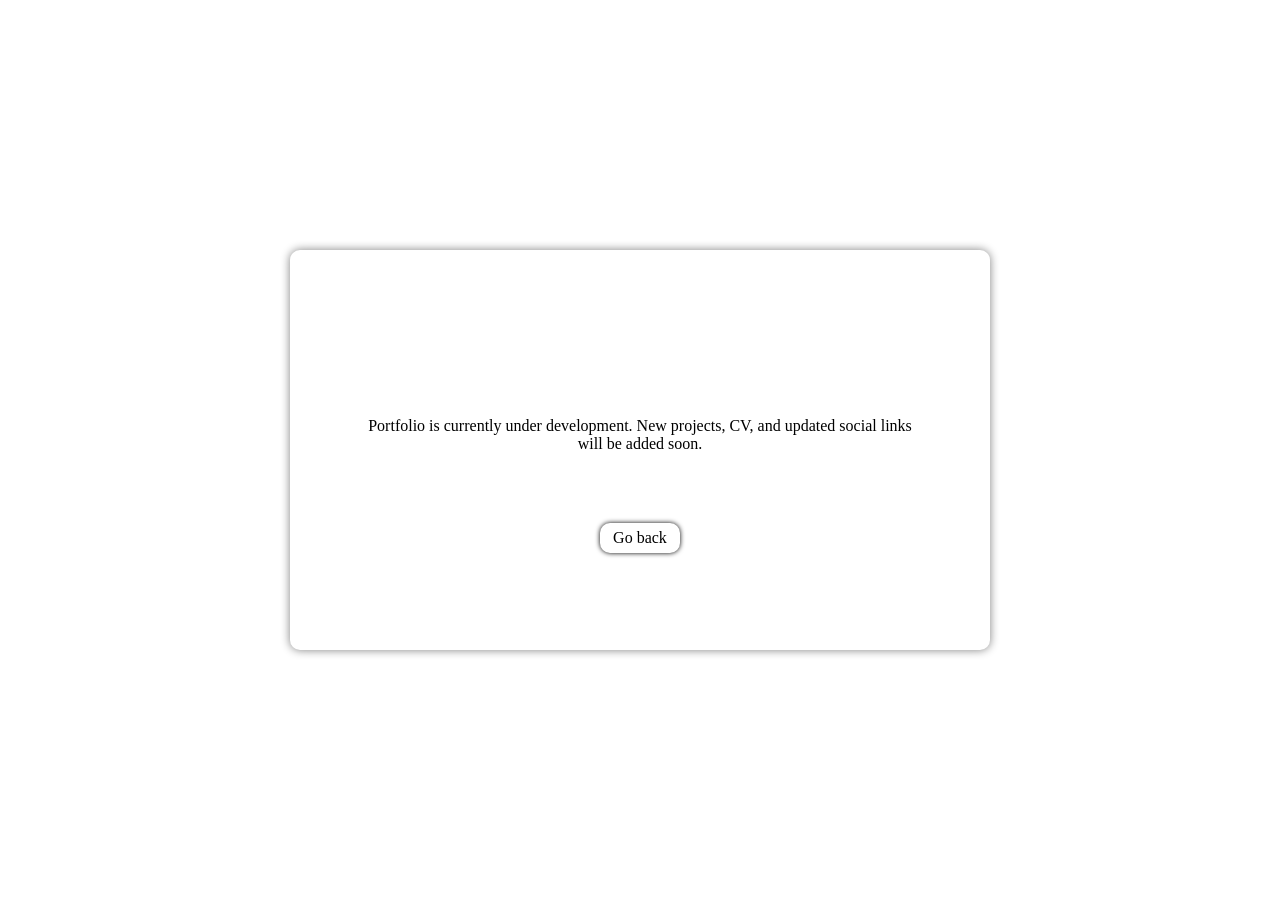
<file: temp.html>
<!DOCTYPE html>
<html lang="en">

<head>
    <meta charset="UTF-8">
    <meta name="viewport" content="width=device-width, initial-scale=1.0">
    <title>Document</title>
    <style>
        *{box-sizing: border-box; margin: 0; padding: 0;}
        body {display: flex;justify-content: center;align-items: center;height: 100vh; width: 100vw;}
        .cointainer {display: flex;height: 400px;width: 700px;border-radius: 10px;box-shadow: 0px 0px 10px grey;flex-direction: column;justify-content: center;}
        .card {margin: 10%;text-align: center;}
        a{align-self: center;text-decoration: none;color: black;display: flex;align-items: center;justify-content: center;height: 30px;width: 80px;border-radius: 10px;box-shadow: 0px 0px 5px black;transition: 0.3s;}
        a:hover{background-color: black;box-shadow: none;color: white;}
        @media (max-width: 768px) {.cointainer{height: 300px;width: 300px;}}
    </style>
</head>

<body>
    <main>
        <div class="cointainer">
            <div class="card">
                Portfolio is currently under development. New projects, CV, and updated social links will be added soon.
            </div>
            <a href="index.html">Go back</a>
        </div>
    </main>
</body>

</html>
</file>
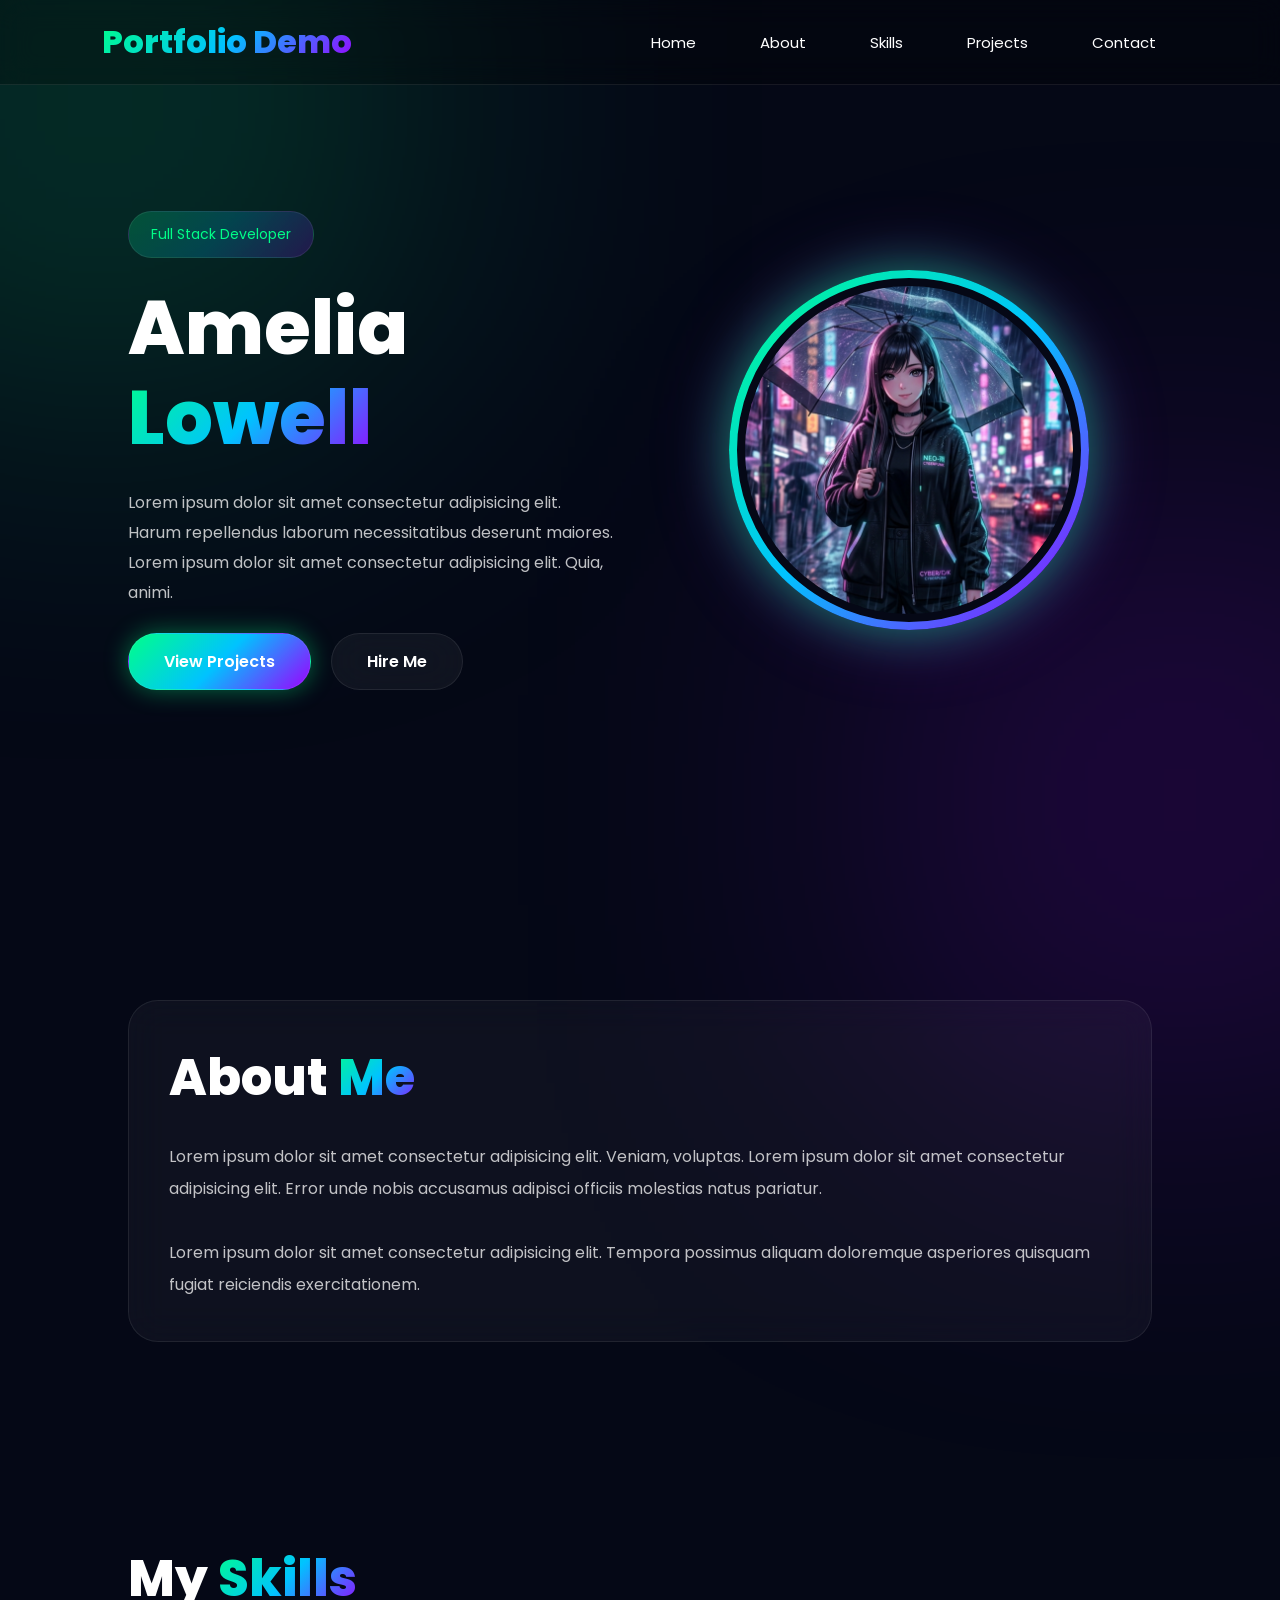
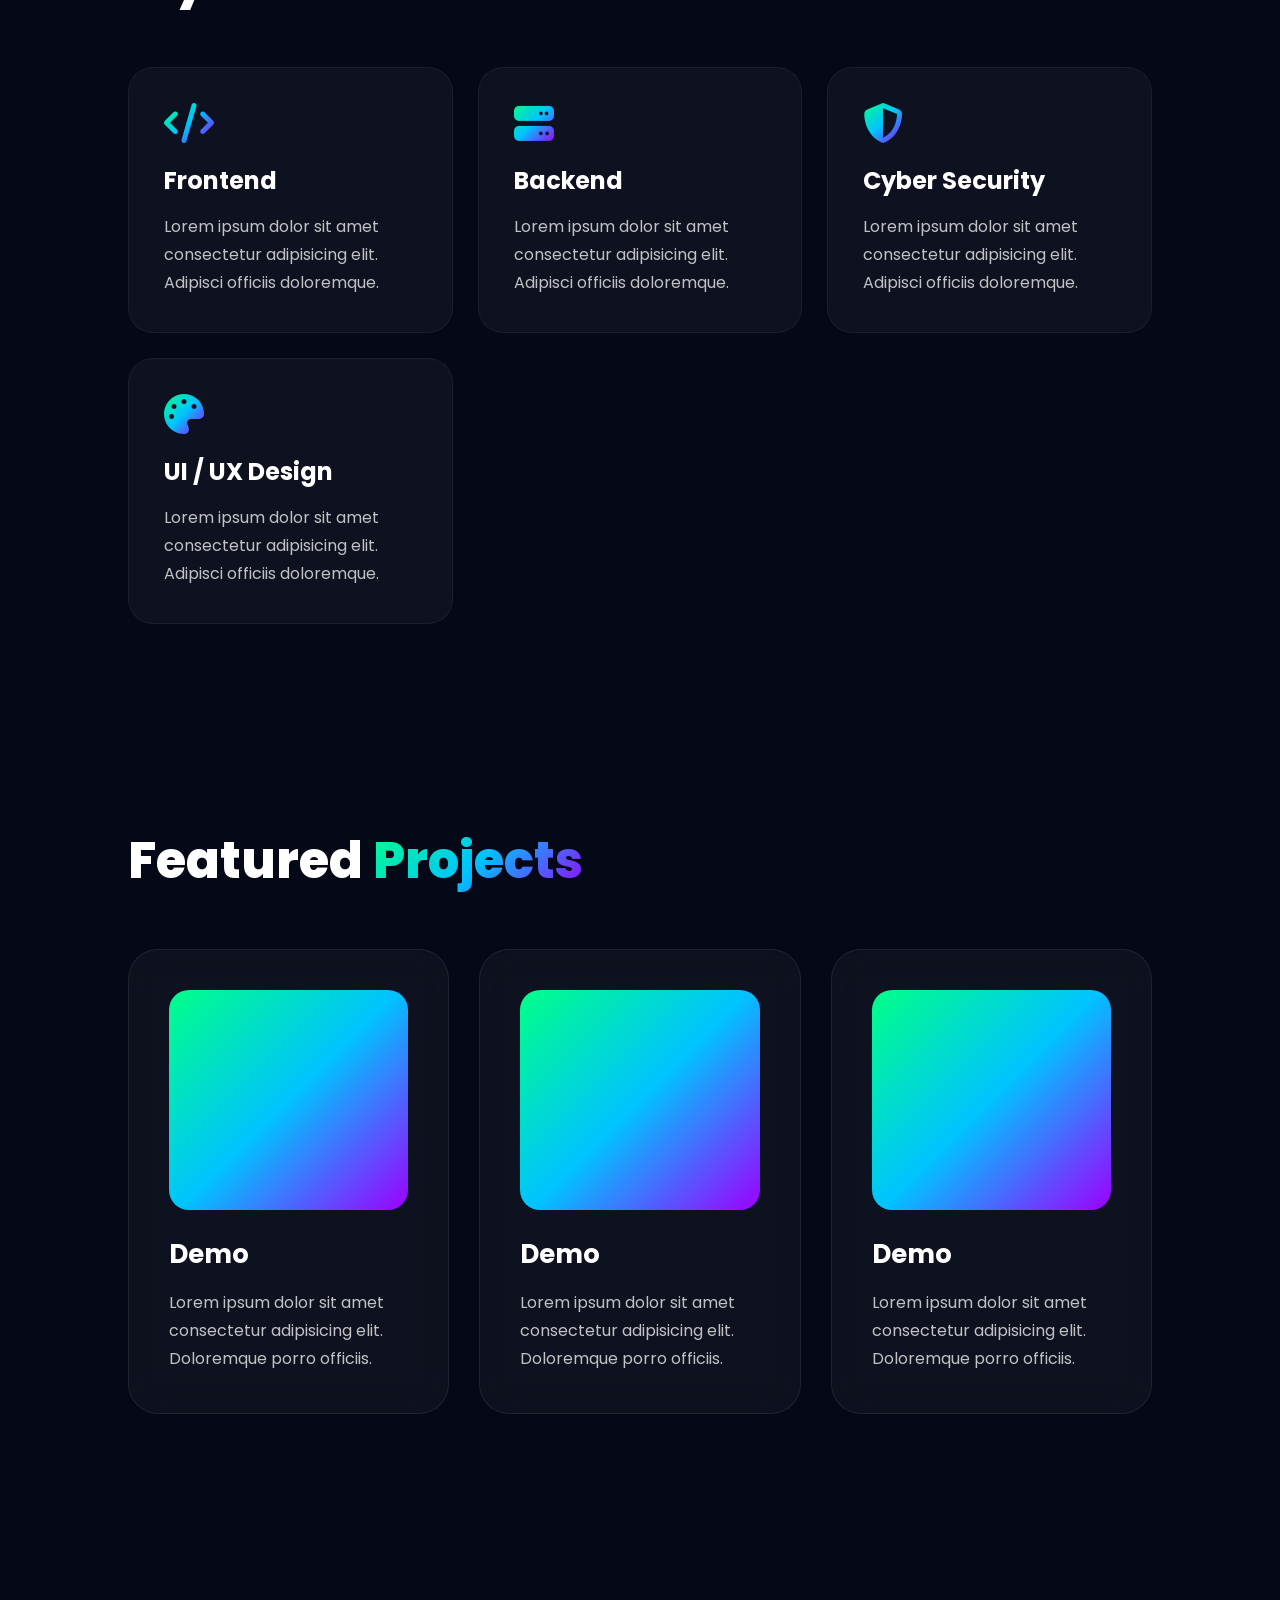
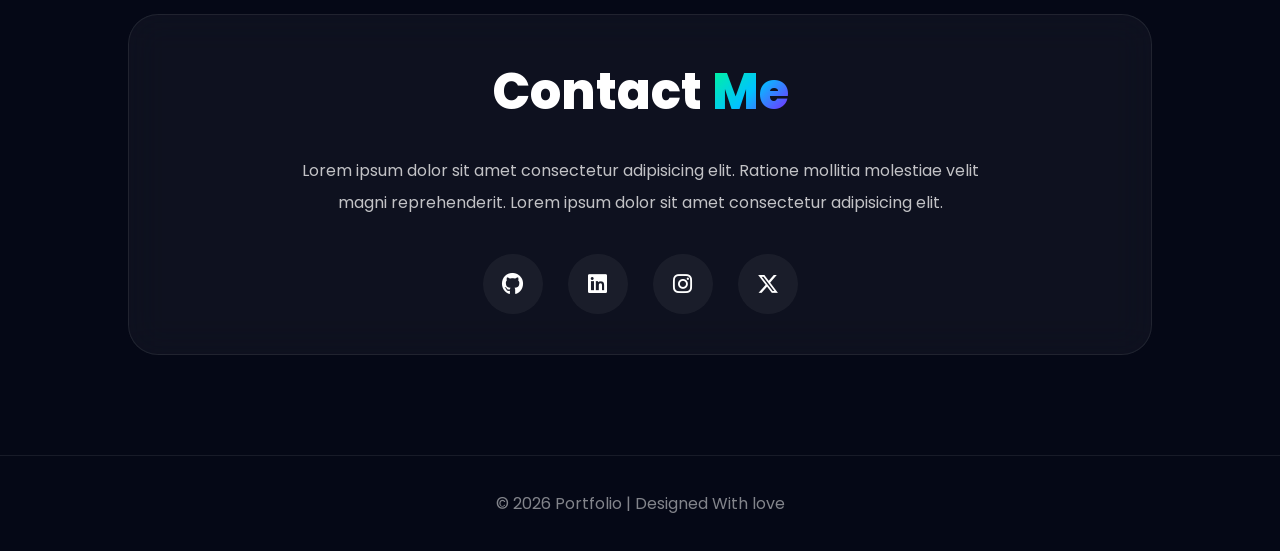
<file: projects/project_1/project_1.html>
<!DOCTYPE html>
<html lang="en">

<head>
    <meta charset="UTF-8" />
    <meta name="viewport" content="width=device-width, initial-scale=1.0" />

    <!-- Meta SEO -->
    <meta name="description"
        content="Modern Full Stack Developer Portfolio Website with smooth animations, glowing effects and responsive design.">
    <meta name="keywords" content="Portfolio, Full Stack Developer, Web Developer, Cyber Security">
    <meta name="author" content="Arman Hasan">

    <title>Portfolio</title>

    <!-- Font Awesome -->
    <link rel="stylesheet"
        href="https://cdnjs.cloudflare.com/ajax/libs/font-awesome/6.5.1/css/all.min.css" />

    <!-- Google Fonts -->
    <link
        href="https://fonts.googleapis.com/css2?family=Poppins:wght@300;400;500;600;700;800&display=swap"
        rel="stylesheet">

    <style>
        * {
            margin: 0;
            padding: 0;
            box-sizing: border-box;
            scroll-behavior: smooth;
        }

        :root {
            --bg: #050816;
            --glass: rgba(255, 255, 255, 0.05);
            --white: #ffffff;
            --text: rgba(255, 255, 255, 0.75);

            --gradient:
                linear-gradient(135deg,
                    #00ff88,
                    #00c3ff,
                    #9d00ff);

            --gradient2:
                linear-gradient(135deg,
                    rgba(0, 255, 136, 0.2),
                    rgba(0, 195, 255, 0.2),
                    rgba(157, 0, 255, 0.2));
        }

        body {
            font-family: "Poppins", sans-serif;
            background: var(--bg);
            overflow-x: hidden;
            color: white;
        }

        body::before {
            content: "";
            position: fixed;
            width: 500px;
            height: 500px;
            background: #00ff88;
            filter: blur(180px);
            top: -150px;
            left: -150px;
            opacity: 0.25;
            z-index: -1;
        }

        body::after {
            content: "";
            position: fixed;
            width: 500px;
            height: 500px;
            background: #9d00ff;
            filter: blur(180px);
            bottom: -150px;
            right: -150px;
            opacity: 0.25;
            z-index: -1;
        }

        section {
            padding: 100px 10%;
        }

        /* HEADER */

        header {
            width: 100%;
            height: 85px;
            position: fixed;
            top: 0;
            left: 0;
            backdrop-filter: blur(15px);
            background: rgba(0, 0, 0, 0.25);
            border-bottom: 1px solid rgba(255, 255, 255, 0.08);
            display: flex;
            align-items: center;
            justify-content: space-between;
            padding: 0 8%;
            z-index: 999;
        }

        .logo {
            font-size: 32px;
            font-weight: 800;
            background: var(--gradient);
            -webkit-background-clip: text;
            -webkit-text-fill-color: transparent;
        }

        nav {
            display: flex;
            gap: 20px;
        }

        nav a {
            text-decoration: none;
            color: white;
            padding: 10px 22px;
            border-radius: 40px;
            transition: 0.4s;
            font-size: 15px;
        }

        nav a:hover {
            background: var(--gradient);
            box-shadow: 0 0 25px rgba(0, 255, 136, 0.5);
            transform: translateY(-3px);
        }

        /* HERO */

        .hero {
            min-height: 100vh;
            display: flex;
            align-items: center;
            justify-content: space-between;
            gap: 50px;
        }

        .hero-left {
            flex: 1;
            animation: fadeUp 1s ease;
        }

        .tag {
            display: inline-block;
            padding: 12px 22px;
            border-radius: 50px;
            background: var(--gradient2);
            border: 1px solid rgba(255, 255, 255, 0.08);
            margin-bottom: 25px;
            color: #00ff88;
            font-size: 14px;
        }

        .hero h1 {
            font-size: 75px;
            line-height: 90px;
            font-weight: 800;
        }

        .gradient-text {
            background: var(--gradient);
            -webkit-background-clip: text;
            -webkit-text-fill-color: transparent;
        }

        .hero p {
            color: var(--text);
            margin: 25px 0;
            line-height: 30px;
            font-size: 16px;
            max-width: 650px;
        }

        .btn-row {
            display: flex;
            gap: 20px;
            flex-wrap: wrap;
        }

        .btn {
            text-decoration: none;
            padding: 15px 35px;
            border-radius: 50px;
            color: white;
            font-weight: 600;
            transition: 0.4s;
            border: 1px solid rgba(255, 255, 255, 0.08);
        }

        .btn-primary {
            background: var(--gradient);
            box-shadow: 0 0 25px rgba(0, 255, 136, 0.4);
        }

        .btn-secondary {
            background: rgba(255, 255, 255, 0.05);
            backdrop-filter: blur(20px);
        }

        .btn:hover {
            transform: translateY(-5px) scale(1.03);
        }

        .hero-right {
            flex: 1;
            display: flex;
            justify-content: center;
            animation: float 4s ease-in-out infinite;
        }

        .profile-card {
            width: 360px;
            height: 360px;
            border-radius: 50%;
            padding: 8px;
            background: var(--gradient);
            box-shadow:
                0 0 50px rgba(0, 255, 136, 0.5),
                0 0 80px rgba(157, 0, 255, 0.3);
        }

        .profile-img {
            width: 100%;
            height: 100%;
            border-radius: 50%;
            background-image: url("photo.png");
            background-size: cover;
            background-position: center;
            border: 8px solid #050816;
        }

        /* CARDS */

        .glass-card {
            background: rgba(255, 255, 255, 0.04);
            border: 1px solid rgba(255, 255, 255, 0.08);
            backdrop-filter: blur(18px);
            border-radius: 30px;
            padding: 40px;
            transition: 0.5s;
        }

        .glass-card:hover {
            transform: translateY(-10px);
            box-shadow:
                0 0 30px rgba(0, 255, 136, 0.15),
                0 0 60px rgba(157, 0, 255, 0.12);
        }

        .section-title {
            font-size: 50px;
            margin-bottom: 25px;
            font-weight: 800;
        }

        .section-title span {
            background: var(--gradient);
            -webkit-background-clip: text;
            -webkit-text-fill-color: transparent;
        }

        .section-text {
            color: var(--text);
            line-height: 32px;
        }

        /* SKILLS */

        .skills-grid {
            margin-top: 50px;
            display: grid;
            grid-template-columns: repeat(auto-fit, minmax(240px, 1fr));
            gap: 25px;
        }

        .skill-box {
            padding: 35px;
            border-radius: 25px;
            background: rgba(255, 255, 255, 0.04);
            border: 1px solid rgba(255, 255, 255, 0.06);
            transition: 0.4s;
        }

        .skill-box:hover {
            transform: translateY(-8px);
            box-shadow: 0 0 30px rgba(0, 255, 136, 0.2);
        }

        .skill-box i {
            font-size: 40px;
            margin-bottom: 20px;
            background: var(--gradient);
            -webkit-background-clip: text;
            -webkit-text-fill-color: transparent;
        }

        .skill-box h3 {
            margin-bottom: 15px;
            font-size: 24px;
        }

        .skill-box p {
            color: var(--text);
            line-height: 28px;
        }

        /* PROJECTS */

        .project-grid {
            margin-top: 50px;
            display: grid;
            grid-template-columns: repeat(auto-fit, minmax(300px, 1fr));
            gap: 30px;
        }

        .project-card {
            overflow: hidden;
            position: relative;
        }

        .project-image {
            height: 220px;
            border-radius: 20px;
            background: var(--gradient);
            margin-bottom: 25px;
        }

        .project-card h3 {
            font-size: 26px;
            margin-bottom: 15px;
        }

        .project-card p {
            color: var(--text);
            line-height: 28px;
        }

        /* CONTACT */

        .contact-box {
            text-align: center;
        }

        .contact-box p {
            max-width: 700px;
            margin: auto;
            color: var(--text);
            line-height: 32px;
        }

        .social-row {
            display: flex;
            justify-content: center;
            gap: 25px;
            margin-top: 35px;
            flex-wrap: wrap;
        }

        .social-row a {
            width: 60px;
            height: 60px;
            border-radius: 50%;
            display: flex;
            align-items: center;
            justify-content: center;
            text-decoration: none;
            color: white;
            font-size: 22px;
            background: rgba(255, 255, 255, 0.05);
            transition: 0.4s;
        }

        .social-row a:hover {
            background: var(--gradient);
            transform: translateY(-8px) rotate(360deg);
            box-shadow: 0 0 30px rgba(0, 255, 136, 0.4);
        }

        /* FOOTER */

        footer {
            padding: 35px;
            text-align: center;
            color: rgba(255, 255, 255, 0.5);
            border-top: 1px solid rgba(255, 255, 255, 0.08);
        }

        /* ANIMATION */

        @keyframes float {
            0% {
                transform: translateY(0px);
            }

            50% {
                transform: translateY(-20px);
            }

            100% {
                transform: translateY(0px);
            }
        }

        @keyframes fadeUp {
            from {
                opacity: 0;
                transform: translateY(60px);
            }

            to {
                opacity: 1;
                transform: translateY(0);
            }
        }

        /* RESPONSIVE */

        @media(max-width: 950px) {

            .hero {
                flex-direction: column-reverse;
                text-align: center;
                padding-top: 120px;
            }

            .btn-row {
                justify-content: center;
            }

            .hero h1 {
                font-size: 55px;
                line-height: 70px;
            }

            .section-title {
                font-size: 38px;
            }

            nav {
                gap: 5px;
            }

            nav a {
                padding: 8px 14px;
                font-size: 14px;
            }

            .profile-card {
                width: 290px;
                height: 290px;
            }
        }

        @media(max-width: 600px) {

            header {
                padding: 0 5%;
            }

            section {
                padding: 90px 6%;
            }

            .hero h1 {
                font-size: 42px;
                line-height: 58px;
            }

            .section-title {
                font-size: 32px;
            }

            .logo {
                font-size: 24px;
            }

            nav {
                display: none;
            }
        }
    </style>
</head>

<body>

    <!-- HEADER -->

    <header>
        <h1 class="logo">Portfolio Demo</h1>

        <nav>
            <a href="#">Home</a>
            <a href="#">About</a>
            <a href="#">Skills</a>
            <a href="#">Projects</a>
            <a href="#">Contact</a>
        </nav>
    </header>

    <!-- HERO -->

    <section class="hero">

        <div class="hero-left">

            <div class="tag">
                Full Stack Developer
            </div>

            <h1>
                Amelia 
                <span class="gradient-text">Lowell</span>
            </h1>

            <p>
                Lorem ipsum dolor sit amet consectetur adipisicing elit.
                Harum repellendus laborum necessitatibus deserunt maiores.
                Lorem ipsum dolor sit amet consectetur adipisicing elit.
                Quia, animi.
            </p>

            <div class="btn-row">
                <a href="#" class="btn btn-primary">
                    View Projects
                </a>

                <a href="#" class="btn btn-secondary">
                    Hire Me
                </a>
            </div>

        </div>

        <div class="hero-right">

            <div class="profile-card">
                <div class="profile-img"></div>
            </div>

        </div>

    </section>

    <!-- ABOUT -->

    <section>

        <div class="glass-card">

            <h2 class="section-title">
                About <span>Me</span>
            </h2>

            <p class="section-text">
                Lorem ipsum dolor sit amet consectetur adipisicing elit.
                Veniam, voluptas. Lorem ipsum dolor sit amet consectetur
                adipisicing elit. Error unde nobis accusamus adipisci
                officiis molestias natus pariatur.
                <br><br>
                Lorem ipsum dolor sit amet consectetur adipisicing elit.
                Tempora possimus aliquam doloremque asperiores quisquam
                fugiat reiciendis exercitationem.
            </p>

        </div>

    </section>

    <!-- SKILLS -->

    <section>

        <h2 class="section-title">
            My <span>Skills</span>
        </h2>

        <div class="skills-grid">

            <div class="skill-box">
                <i class="fa-solid fa-code"></i>
                <h3>Frontend</h3>
                <p>
                    Lorem ipsum dolor sit amet consectetur adipisicing elit.
                    Adipisci officiis doloremque.
                </p>
            </div>

            <div class="skill-box">
                <i class="fa-solid fa-server"></i>
                <h3>Backend</h3>
                <p>
                    Lorem ipsum dolor sit amet consectetur adipisicing elit.
                    Adipisci officiis doloremque.
                </p>
            </div>

            <div class="skill-box">
                <i class="fa-solid fa-shield-halved"></i>
                <h3>Cyber Security</h3>
                <p>
                    Lorem ipsum dolor sit amet consectetur adipisicing elit.
                    Adipisci officiis doloremque.
                </p>
            </div>

            <div class="skill-box">
                <i class="fa-solid fa-palette"></i>
                <h3>UI / UX Design</h3>
                <p>
                    Lorem ipsum dolor sit amet consectetur adipisicing elit.
                    Adipisci officiis doloremque.
                </p>
            </div>

        </div>

    </section>

    <!-- PROJECTS -->

    <section>

        <h2 class="section-title">
            Featured <span>Projects</span>
        </h2>

        <div class="project-grid">

            <div class="glass-card project-card">

                <div class="project-image"></div>

                <h3>Demo</h3>

                <p>
                    Lorem ipsum dolor sit amet consectetur adipisicing elit.
                    Doloremque porro officiis.
                </p>

            </div>

            <div class="glass-card project-card">

                <div class="project-image"></div>

                <h3>Demo</h3>

                <p>
                    Lorem ipsum dolor sit amet consectetur adipisicing elit.
                    Doloremque porro officiis.
                </p>

            </div>

            <div class="glass-card project-card">

                <div class="project-image"></div>

                <h3>Demo</h3>

                <p>
                    Lorem ipsum dolor sit amet consectetur adipisicing elit.
                    Doloremque porro officiis.
                </p>

            </div>

        </div>

    </section>

    <!-- CONTACT -->

    <section>

        <div class="glass-card contact-box">

            <h2 class="section-title">
                Contact <span>Me</span>
            </h2>

            <p>
                Lorem ipsum dolor sit amet consectetur adipisicing elit.
                Ratione mollitia molestiae velit magni reprehenderit.
                Lorem ipsum dolor sit amet consectetur adipisicing elit.
            </p>

            <div class="social-row">

                <a href="#">
                    <i class="fa-brands fa-github"></i>
                </a>

                <a href="#">
                    <i class="fa-brands fa-linkedin"></i>
                </a>

                <a href="#">
                    <i class="fa-brands fa-instagram"></i>
                </a>

                <a href="#">
                    <i class="fa-brands fa-x-twitter"></i>
                </a>

            </div>

        </div>

    </section>

    <!-- FOOTER -->

    <footer>
        © 2026 Portfolio | Designed With love
    </footer>

</body>

</html>
</file>
